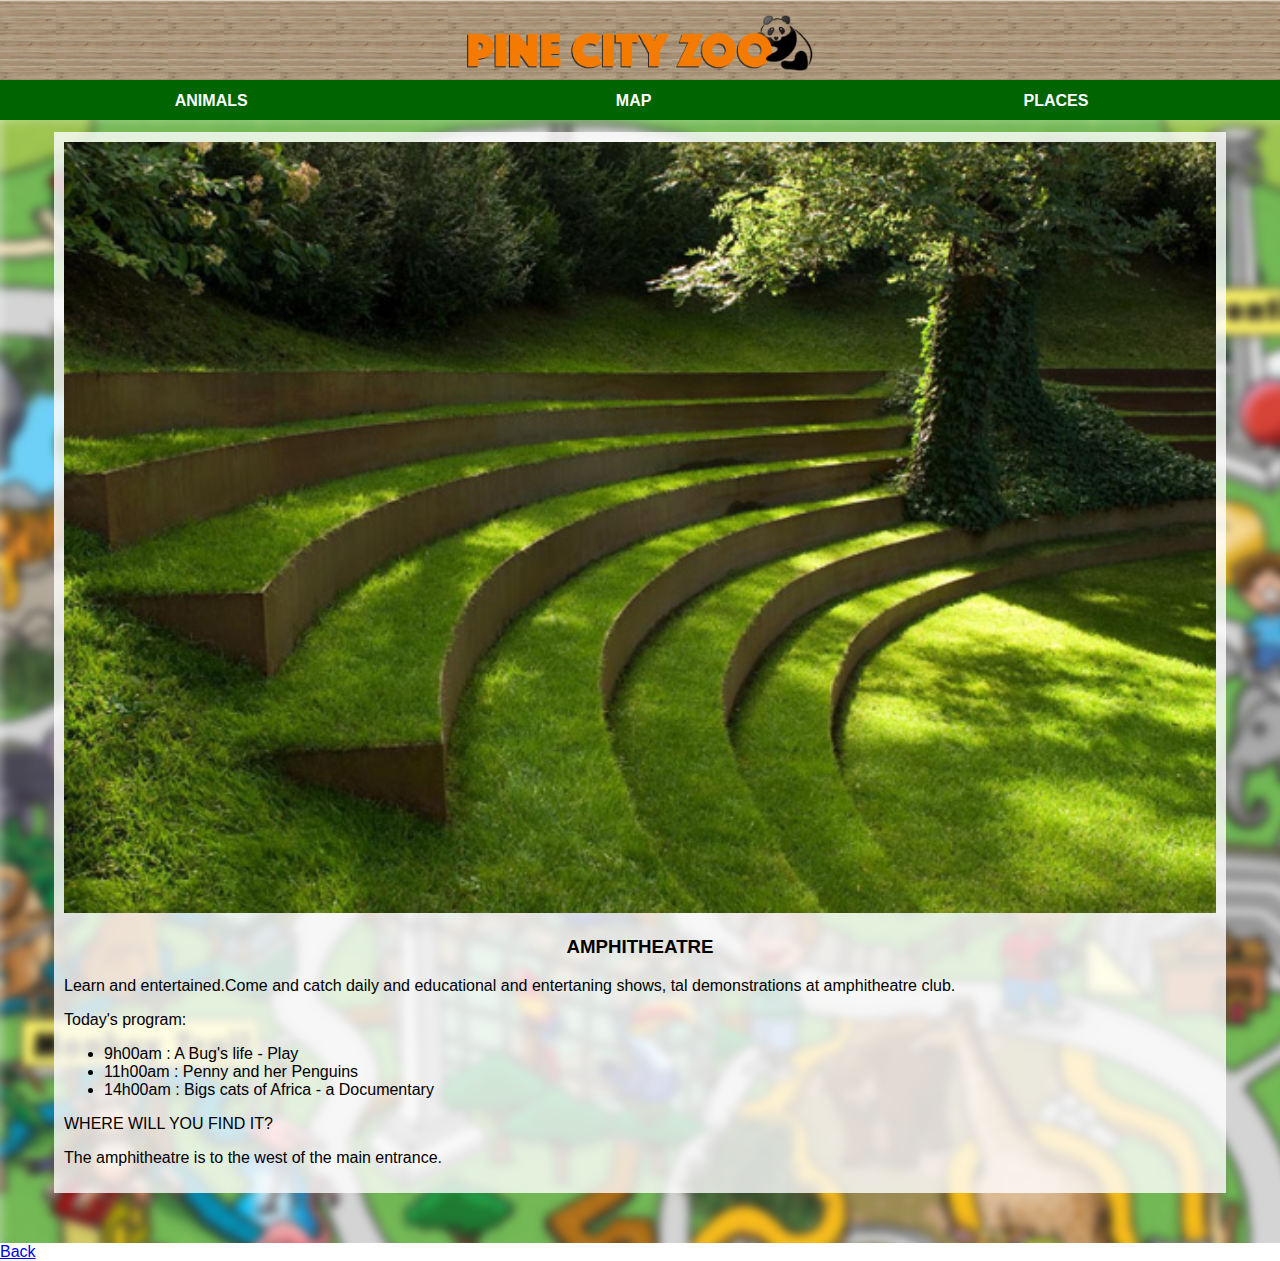
<file: PineCityZoo/ampitheatre.html>
<!DOCTYPE html>
<html>
    <head>
        <link rel="stylesheet" href="style.css">
    </head>
    
    <body>
        <div id="header">
             <img src="images/logo.png">
        </div>
        <div id="tabs-top">
             <a href="animals.html">ANIMALS</a> 
             <a href="index.html">MAP</a>
             <a href="places.html">PLACES</a>
        </div>
        <div id="main">
             <div id="content">
                   <div id="info-box-full">
                       <img src="images/garden-amphitheater.jpg">
                       <h3>AMPHITHEATRE</h3>
                       <p>Learn and entertained.Come and catch daily and educational and entertaning shows,
                        tal demonstrations at amphitheatre club.</p>
                      <p>Today's program:</p>
                      <ul>
                          <li>9h00am   : A Bug's life - Play</li>
                          <li>11h00am  : Penny and her Penguins</li>
                          <li>14h00am  : Bigs cats of Africa - a Documentary</li>
                      </ul>
                      <p>WHERE WILL YOU FIND IT?</p>
                      <p>The amphitheatre is to the west of the main entrance.</p> 
                   </div>
             </div>
        </div>
        
        <a href="index.html">Back</a>
    </body>
</html>
</file>
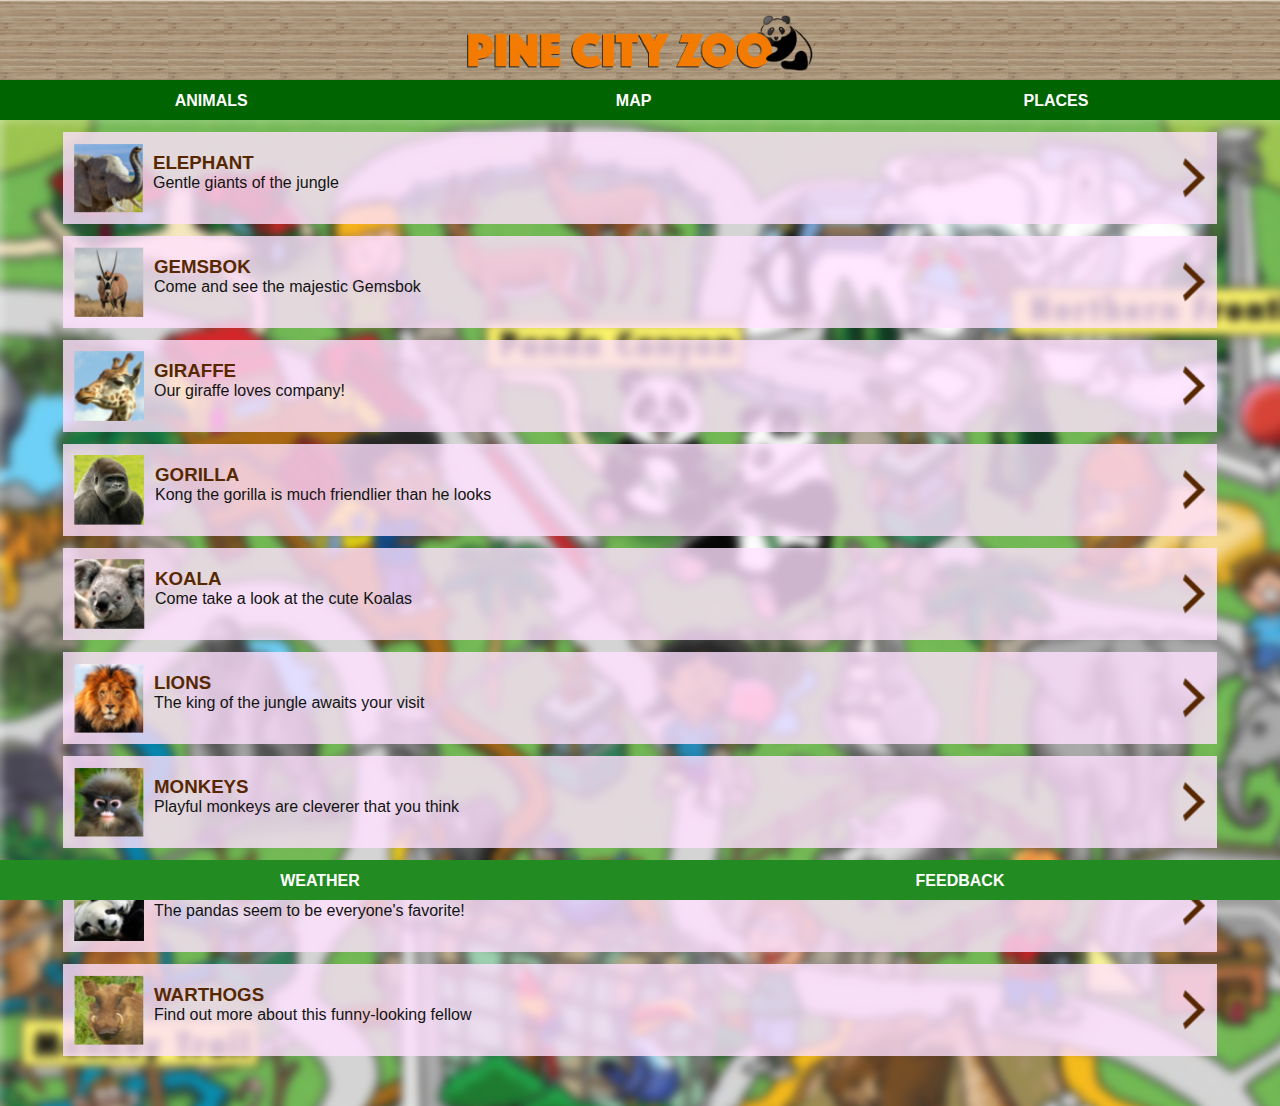
<file: PineCityZoo/animals.html>
<!DOCTYPE html>
<html>
      <head>
            <link rel="stylesheet" href="style.css">
      </head>

      <body>
            <div id="header">
                  <img src="images/logo.png"/>
            </div>
            <div id="tabs-top">
                <a href="animals.html">ANIMALS</a>
                <a href="index.html">MAP</a>
                <a href="places.html">PLACES</a>
          </div>
            <div id="main">
                  <div id="content">
                       <a class="info-box" href="elephants.html">
                            <img class="right" src="images/next-arrow.png"/>
                            <img src="images/elephant-tn.png"/>
                            <h3>ELEPHANT</h3>
                            <p>Gentle giants of the jungle</p>
                       </a>

                       <a class="info-box" href="gemsbok.html">
                        <img class="right" src="images/next-arrow.png"/>
                        <img src="images/gemsbok-tn.png"/>
                        <h3>GEMSBOK</h3>
                        <p>Come and see the majestic Gemsbok</p>
                   </a>

                   <a class="info-box" href="giraffe.html">
                        <img class="right" src="images/next-arrow.png"/>
                        <img src="images/giraffe-tn.png"/>
                        <h3>GIRAFFE</h3>
                        <p>Our giraffe loves company!</p>
                       </a>

                       <a class="info-box" href="gorilla.html">
                        <img class="right" src="images/next-arrow.png"/>
                        <img src="images/gorilla-tn.png"/>
                        <h3>GORILLA</h3>
                        <p>Kong the gorilla is much friendlier than he looks</p>
                       </a>

                       <a class="info-box" href="koala.html">
                        <img class="right" src="images/next-arrow.png"/>
                        <img src="images/koala-tn.png"/>
                        <h3>KOALA</h3>
                        <p>Come take a look at the cute Koalas </p>
                       </a>

                       <a class="info-box" href="lion.html">
                        <img class="right" src="images/next-arrow.png"/>
                        <img src="images/lion-tn.png"/>
                        <h3>LIONS</h3>
                        <p>The king of the jungle awaits your visit</p>
                       </a>

                       <a class="info-box" href="monkey.html">
                        <img class="right" src="images/next-arrow.png"/>
                        <img src="images/monkey-tn.png"/>
                        <h3>MONKEYS</h3>
                        <p>Playful monkeys are cleverer that you think</p>
                       </a>

                       <a class="info-box" href="panda.html">
                        <img class="right" src="images/next-arrow.png"/>
                        <img src="images/panda-tn.png"/>
                        <h3>PANDAS</h3>
                        <p>The pandas seem to be everyone's favorite!</p>
                       </a>

                       <a class="info-box" href="warthog.html">
                        <img class="right" src="images/next-arrow.png"/>
                        <img src="images/warthog-tn.png"/>
                        <h3>WARTHOGS</h3>
                        <p>Find out more about this funny-looking fellow</p>
                       </a>
                  </div>
            </div>
            <div id="tabs-bottom">
                   <a href="weather.html">WEATHER</a>
                   <a href="feedback.html">FEEDBACK</a>
            </div>
      </body>
</html>
</file>
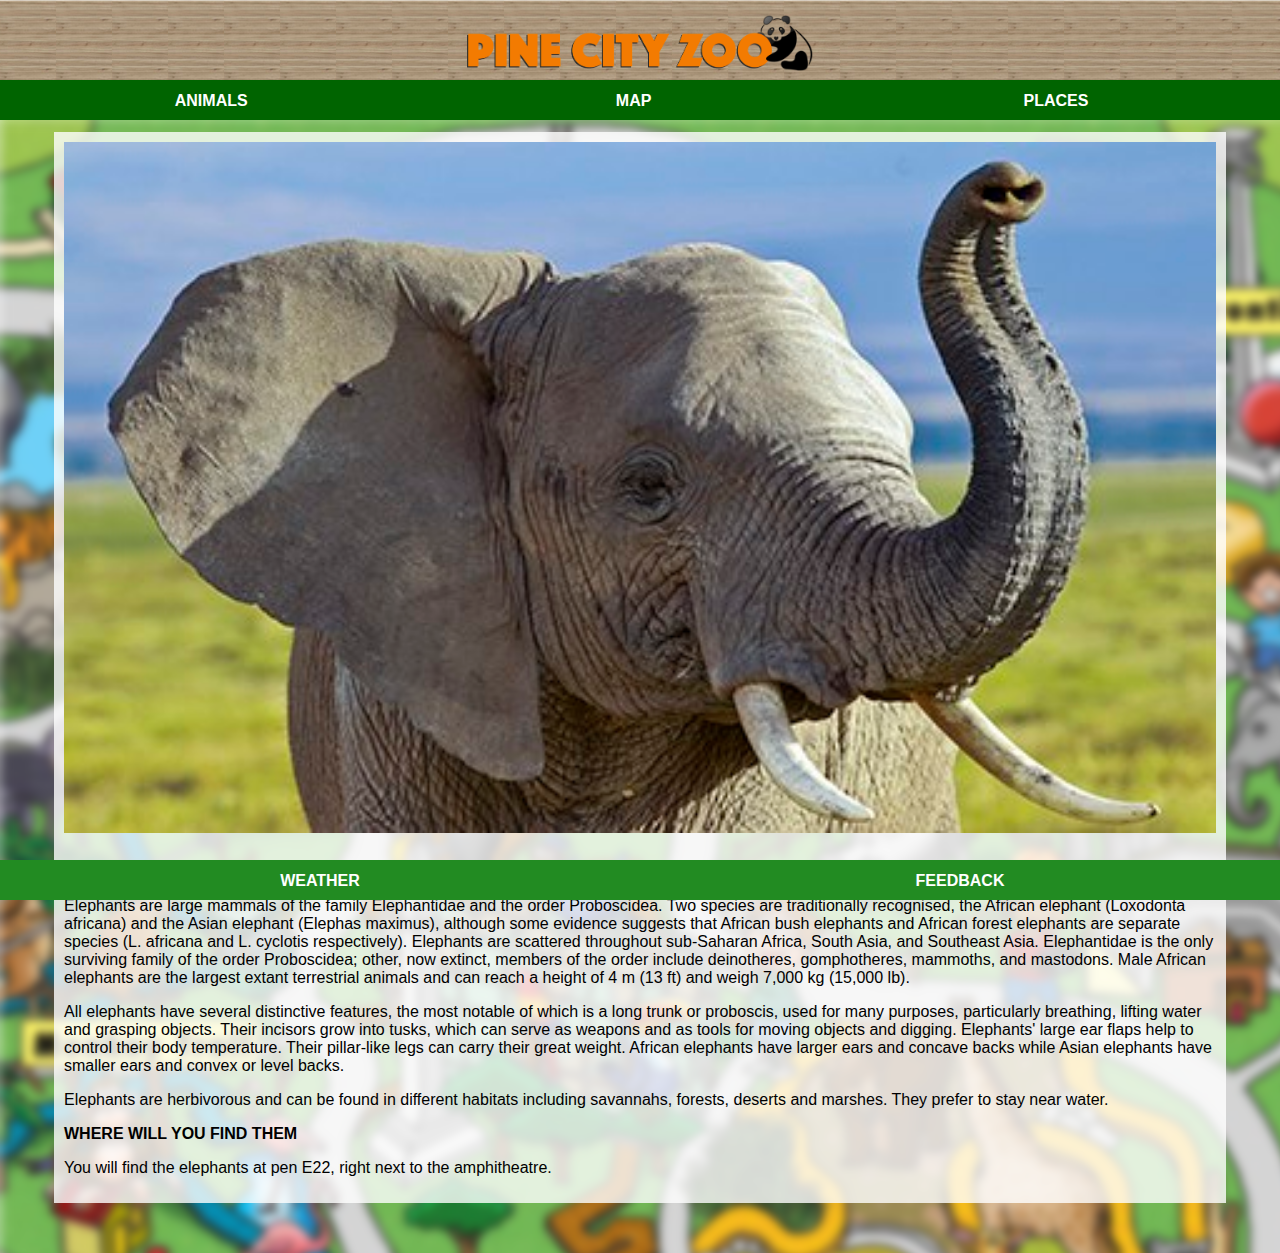
<file: PineCityZoo/elephants.html>
<!DOCTYPE html>
<html>
      <head>
            <link rel="stylesheet" href="style.css">
      </head>

      <body>
            <div id="header">
                  <img src="images/logo.png"/>
            </div>
            <div id="tabs-top">
                  <a href="animals.html">ANIMALS</a>
                  <a href="index.html">MAP</a>
                  <a href="places.html">PLACES</a>
            </div>
            <div id="main">
                  <div id="content">
                       <div id="info-box-full">
                            <img src="images/elephant.jpg"/>
                            <h3>ELEPHANT</h3>
    <p>Elephants are large mammals of the family Elephantidae and the order Proboscidea. Two 
    species are traditionally recognised, the African elephant (Loxodonta africana)
    and the Asian elephant (Elephas maximus), although some evidence suggests that
    African bush elephants and African forest elephants are separate species 
    (L. africana and L. cyclotis respectively). Elephants are scattered throughout
     sub-Saharan Africa, South Asia, and Southeast Asia. Elephantidae is the only 
     surviving family of the order Proboscidea; other, now extinct, members of the
     order include deinotheres, gomphotheres, mammoths, and mastodons. Male African
      elephants are the largest extant terrestrial animals and can reach a height of
     4 m (13 ft) and weigh 7,000 kg (15,000 lb).</p>
     <p>All elephants have several distinctive features, the most notable of which is a long
     trunk or proboscis, used for many purposes, particularly breathing, lifting
    water and grasping objects. Their incisors grow into tusks, which can serve 
    as weapons and as tools for moving objects and digging. Elephants' large ear 
    flaps help to control their body temperature. Their pillar-like legs can carry 
    their great weight. African elephants have larger ears and concave backs while 
   Asian elephants have smaller ears and convex or level backs.</p>
   <p>Elephants are herbivorous and can be found in different habitats including
    savannahs, forests, deserts and marshes. They prefer to stay near water.</p>
   <strong><p>WHERE WILL YOU FIND THEM</p></strong>
    <p>You will find the elephants at pen E22, right next to the amphitheatre.</p>
     </div>
          </div>
            </div>
     <div id="tabs-bottom">
                   <a href="weather.html">WEATHER</a>
                   <a href="feedback.html">FEEDBACK</a>
            </div>
      </body>
</html>
</file>
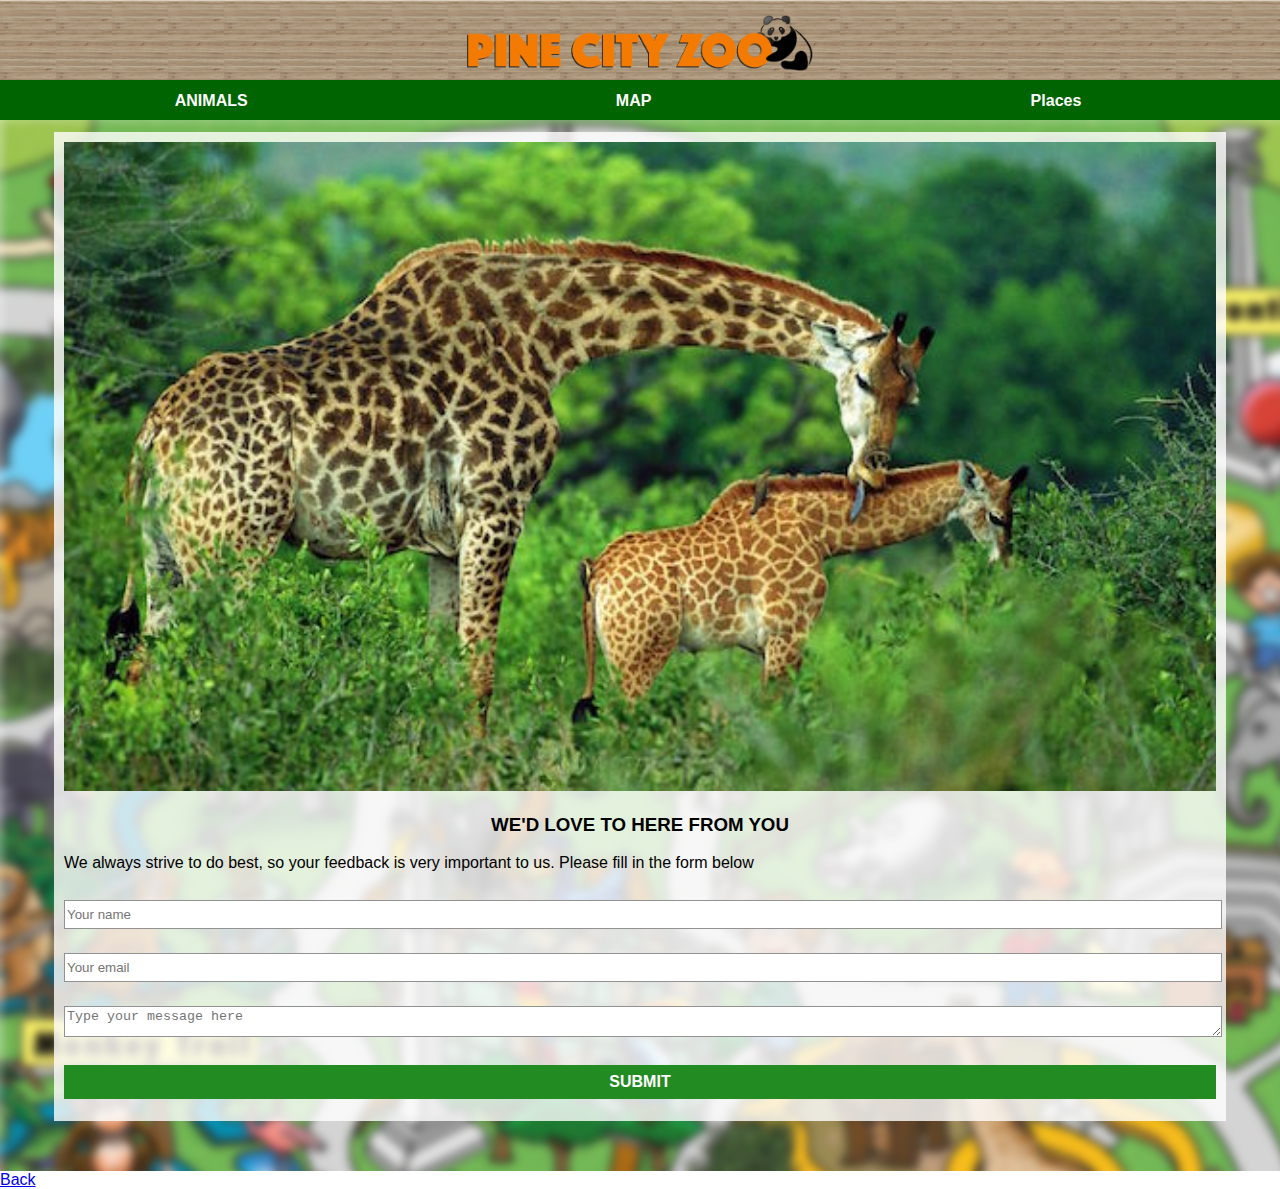
<file: PineCityZoo/feedback.html>
<!DOCTYPE html>
<html>
    <head>
        <link rel="stylesheet" href="style.css">
    </head>
    
    <body>
        <div id="header">
             <img src="images/logo.png">
        </div>
        <div id="tabs-top">
             <a href="animals.html">ANIMALS</a> 
             <a href="index.html">MAP</a>
             <a href="places.html">Places</a>
        </div>
        <div id="main">
             <div id="content">
                   <div id="info-box-full">
                       <img src="images/giraffe-large.jpg">
                       <h3>WE'D LOVE TO HERE FROM YOU</h3>
                       <p>We always strive to do best, so your feedback is very important to us.
                       Please fill in the form below</p>
                      
                      <input type="text" placeholder="Your name" id="name">
                      <input type="text" placeholder="Your email" id="email">
                      <textarea placeholder="Type your message here"></textarea>
                      <a class="button" href="message-received.html">SUBMIT</a>
                   </div>
             </div>
        </div>
        
        <a href="index.html">Back</a>
    </body>
</html>
</file>
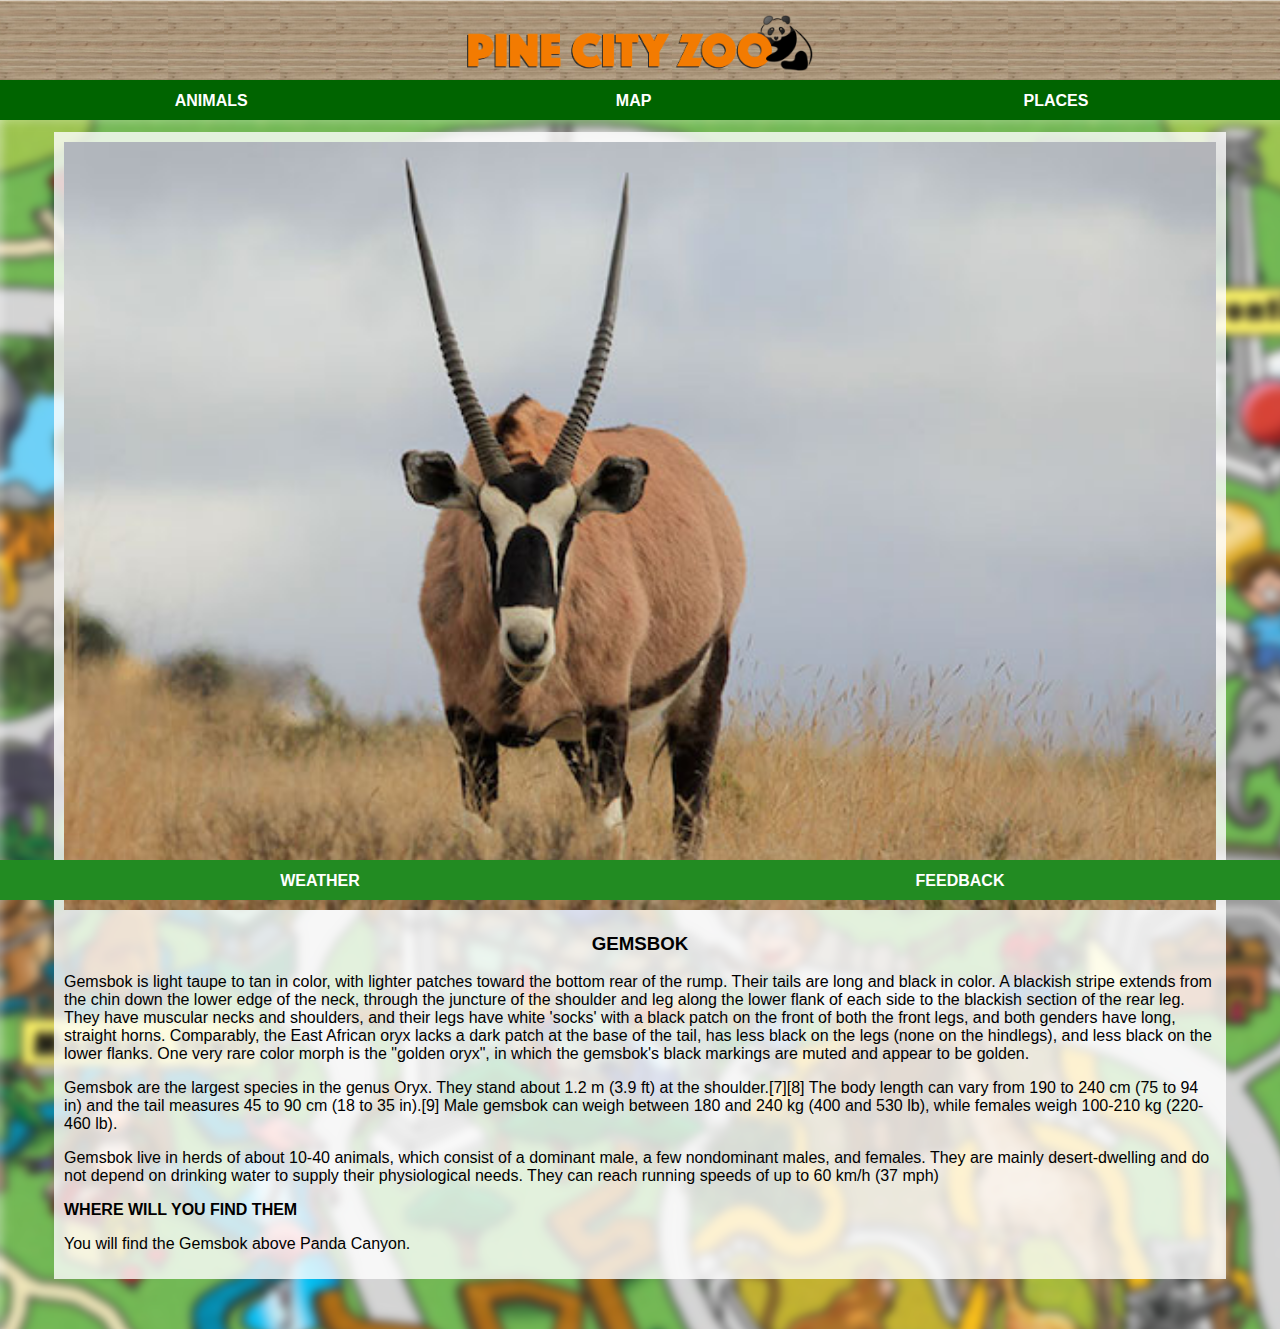
<file: PineCityZoo/gemsbok.html>
<!DOCTYPE html>
<html>
      <head>
            <link rel="stylesheet" href="style.css">
      </head>

      <body>
            <div id="header">
                  <img src="images/logo.png"/>
            </div>
            <div id="tabs-top">
                <a href="animals.html">ANIMALS</a>
                <a href="index.html">MAP</a>
                <a href="places.html">PLACES</a>
          </div>
            <div id="main">
                  <div id="content">
                       <div id="info-box-full">
                            <img src="images/gemsbok.jpg"/>
                            <h3>GEMSBOK</h3>
    <p>Gemsbok is light taupe to tan in color, with lighter patches toward the bottom rear of the rump. Their tails are long
    and black in color. A blackish stripe extends from the chin down the lower edge of the neck, through the juncture of the
    shoulder and leg along the lower flank of each side to the blackish section of the rear leg. They have muscular necks
    and shoulders, and their legs have white 'socks' with a black patch on the front of both the front legs, and both
    genders have long, straight horns. Comparably, the East African oryx lacks a dark patch at the base of the tail, has
    less black on the legs (none on the hindlegs), and less black on the lower flanks. One very rare color morph is the
    "golden oryx", in which the gemsbok's black markings are muted and appear to be golden.</p>
    <p>Gemsbok are the largest species in the genus Oryx. They stand about 1.2 m (3.9 ft) at the shoulder.[7][8] The body
    length can vary from 190 to 240 cm (75 to 94 in) and the tail measures 45 to 90 cm (18 to 35 in).[9] Male gemsbok
    can weigh between 180 and 240 kg (400 and 530 lb), while females weigh 100-210 kg (220-460 lb).</p>
    <p>Gemsbok live in herds of about 10-40 animals, which consist of a dominant male, a few nondominant males, and females.
    They are mainly desert-dwelling and do not depend on drinking water to supply their physiological needs. They can
    reach running speeds of up to 60 km/h (37 mph)</p>
    <strong>
        <p>WHERE WILL YOU FIND THEM</p>
    </strong>
    <p>You will find the Gemsbok above Panda Canyon.</p>
     </div>
          </div>
            </div>
     <div id="tabs-bottom">
                   <a href="weather.html">WEATHER</a>
                   <a href="feedback.html">FEEDBACK</a>
            </div>
      </body>
</html>
</file>
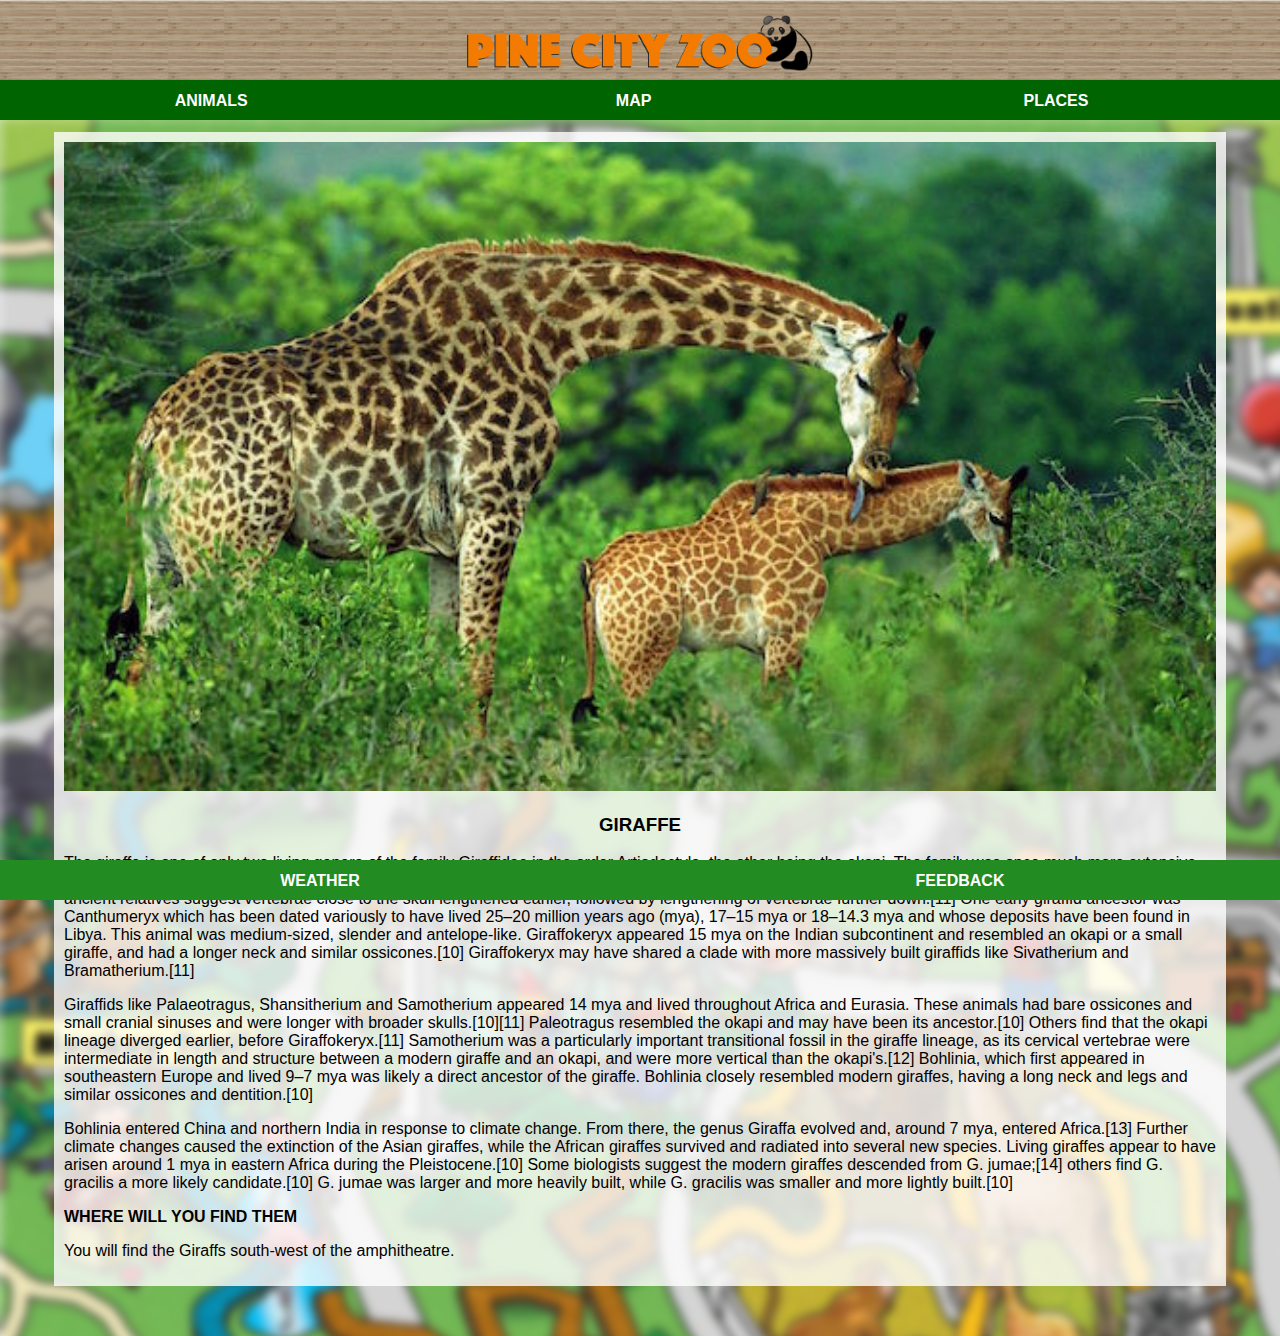
<file: PineCityZoo/giraffe.html>
<!DOCTYPE html>
<html>
      <head>
            <link rel="stylesheet" href="style.css">
      </head>

      <body>
            <div id="header">
                  <img src="images/logo.png"/>
            </div>
            <div id="tabs-top">
                  <a href="animals.html">ANIMALS</a>
                  <a href="index.html">MAP</a>
                  <a href="places.html">PLACES</a>
            </div>
            <div id="main">
                  <div id="content">
                       <div id="info-box-full">
                            <img src="images/giraffe-large.jpg"/>
                            <h3>GIRAFFE</h3>
    <p>The giraffe is one of only two living genera of the family Giraffidae in the order Artiodactyla, the other being the
        okapi. The family was once much more extensive, with over 10 fossil genera described.[10] The elongation of the neck
        appears to have started early in the giraffe lineage. Comparisons between giraffes and their ancient relatives
        suggest vertebrae close to the skull lengthened earlier, followed by lengthening of vertebrae further down.[11] One
        early giraffid ancestor was Canthumeryx which has been dated variously to have lived 25–20 million years ago (mya),
        17–15 mya or 18–14.3 mya and whose deposits have been found in Libya. This animal was medium-sized, slender and
        antelope-like. Giraffokeryx appeared 15 mya on the Indian subcontinent and resembled an okapi or a small giraffe,
        and had a longer neck and similar ossicones.[10] Giraffokeryx may have shared a clade with more massively built
        giraffids like Sivatherium and Bramatherium.[11]</p>
    <p>Giraffids like Palaeotragus, Shansitherium and Samotherium appeared 14 mya and lived throughout Africa and Eurasia.
        These animals had bare ossicones and small cranial sinuses and were longer with broader skulls.[10][11] Paleotragus
        resembled the okapi and may have been its ancestor.[10] Others find that the okapi lineage diverged earlier, before
        Giraffokeryx.[11] Samotherium was a particularly important transitional fossil in the giraffe lineage, as its
        cervical vertebrae were intermediate in length and structure between a modern giraffe and an okapi, and were more
        vertical than the okapi's.[12] Bohlinia, which first appeared in southeastern Europe and lived 9–7 mya was likely a
        direct ancestor of the giraffe. Bohlinia closely resembled modern giraffes, having a long neck and legs and similar
        ossicones and dentition.[10]</p>
<p>Bohlinia entered China and northern India in response to climate change. From there, the genus Giraffa evolved and,
    around 7 mya, entered Africa.[13] Further climate changes caused the extinction of the Asian giraffes, while the
    African giraffes survived and radiated into several new species. Living giraffes appear to have arisen around 1 mya
    in eastern Africa during the Pleistocene.[10] Some biologists suggest the modern giraffes descended from G.
    jumae;[14] others find G. gracilis a more likely candidate.[10] G. jumae was larger and more heavily built, while G.
    gracilis was smaller and more lightly built.[10] </p>
    <strong>
      <p>WHERE WILL YOU FIND THEM</p>
  </strong>
  <p>You will find the Giraffs south-west of the amphitheatre.</p>
     </div>
          </div>
            </div>
     <div id="tabs-bottom">
                   <a href="weather.html">WEATHER</a>
                   <a href="feedback.html">FEEDBACK</a>
            </div>
      </body>
</html>
</file>
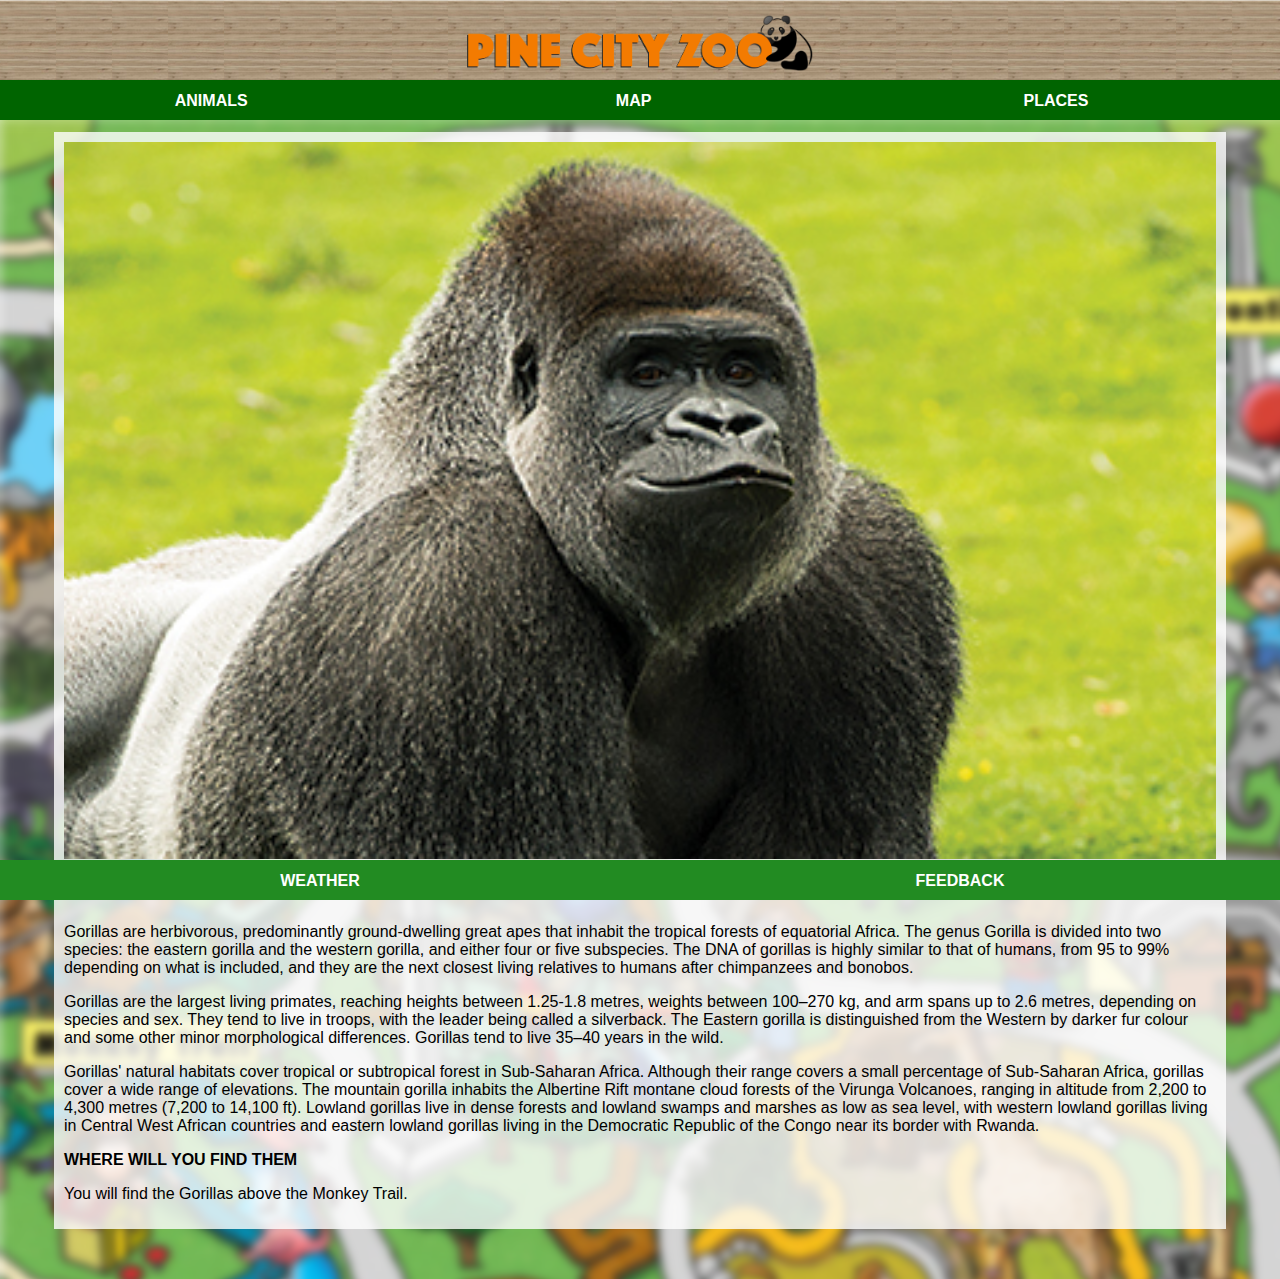
<file: PineCityZoo/gorilla.html>
<!DOCTYPE html>
<html>
      <head>
            <link rel="stylesheet" href="style.css">
      </head>

      <body>
            <div id="header">
                  <img src="images/logo.png"/>
            </div>
            <div id="tabs-top">
                  <a href="animals.html">ANIMALS</a>
                  <a href="index.html">MAP</a>
                  <a href="places.html">PLACES</a>
            </div>
            <div id="main">
                  <div id="content">
                       <div id="info-box-full">
                            <img src="images/gorilla.jpg"/>
                            <h3>GORILLA</h3>
    <p>Gorillas are herbivorous, predominantly ground-dwelling great apes that inhabit the tropical forests of equatorial
        Africa. The genus Gorilla is divided into two species: the eastern gorilla and the western gorilla, and either four
        or five subspecies. The DNA of gorillas is highly similar to that of humans, from 95 to 99% depending on what is
        included, and they are the next closest living relatives to humans after chimpanzees and bonobos.</p>
    <p>Gorillas are the largest living primates, reaching heights between 1.25-1.8 metres, weights between 100–270 kg, and
        arm spans up to 2.6 metres, depending on species and sex. They tend to live in troops, with the leader being called
        a silverback. The Eastern gorilla is distinguished from the Western by darker fur colour and some other minor
        morphological differences. Gorillas tend to live 35–40 years in the wild.</p>
<p>Gorillas' natural habitats cover tropical or subtropical forest in Sub-Saharan Africa. Although their range covers a
    small percentage of Sub-Saharan Africa, gorillas cover a wide range of elevations. The mountain gorilla inhabits the
    Albertine Rift montane cloud forests of the Virunga Volcanoes, ranging in altitude from 2,200 to 4,300 metres (7,200
    to 14,100 ft). Lowland gorillas live in dense forests and lowland swamps and marshes as low as sea level, with
    western lowland gorillas living in Central West African countries and eastern lowland gorillas living in the
    Democratic Republic of the Congo near its border with Rwanda.</p>
    <strong>
      <p>WHERE WILL YOU FIND THEM</p>
  </strong>
  <p>You will find the Gorillas above the Monkey Trail.</p>
     </div>
          </div>
            </div>
     <div id="tabs-bottom">
                   <a href="weather.html">WEATHER</a>
                   <a href="feedback.html">FEEDBACK</a>
            </div>
      </body>
</html>
</file>
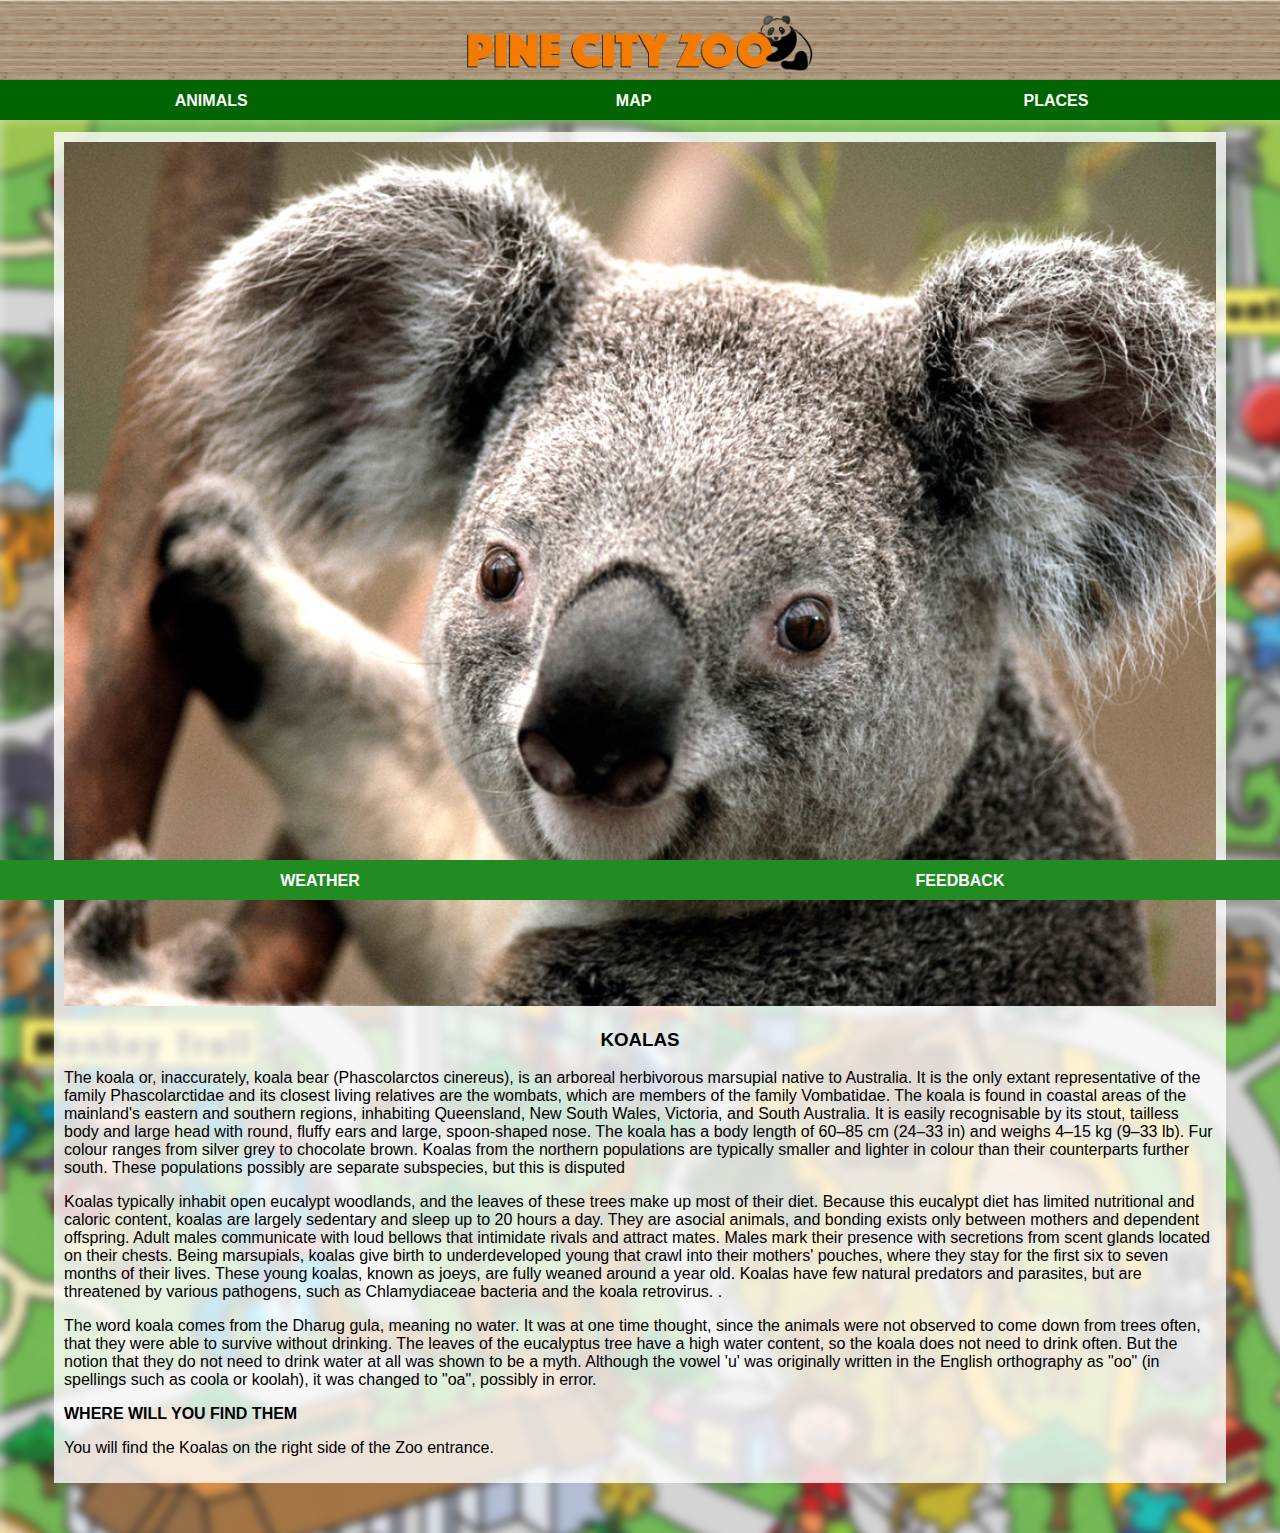
<file: PineCityZoo/koala.html>
<!DOCTYPE html>
<html>
      <head>
            <link rel="stylesheet" href="style.css">
      </head>

      <body>
            <div id="header">
                  <img src="images/logo.png"/>
            </div>
            <div id="tabs-top">
                  <a href="animals.html">ANIMALS</a>
                  <a href="index.html">MAP</a>
                  <a href="places.html">PLACES</a>
            </div>
            <div id="main">
                  <div id="content">
                       <div id="info-box-full">
                            <img src="images/koala.jpg"/>
                            <h3>KOALAS</h3>
    <p>The koala or, inaccurately, koala bear (Phascolarctos cinereus), is an arboreal herbivorous marsupial native to
        Australia. It is the only extant representative of the family Phascolarctidae and its closest living relatives are
        the wombats, which are members of the family Vombatidae. The koala is found in coastal areas of the mainland's
        eastern and southern regions, inhabiting Queensland, New South Wales, Victoria, and South Australia. It is easily
        recognisable by its stout, tailless body and large head with round, fluffy ears and large, spoon-shaped nose. The
        koala has a body length of 60–85 cm (24–33 in) and weighs 4–15 kg (9–33 lb). Fur colour ranges from silver grey to
        chocolate brown. Koalas from the northern populations are typically smaller and lighter in colour than their
        counterparts further south. These populations possibly are separate subspecies, but this is disputed</p>
    <p>Koalas typically inhabit open eucalypt woodlands, and the leaves of these trees make up most of their diet. Because
        this eucalypt diet has limited nutritional and caloric content, koalas are largely sedentary and sleep up to 20
        hours a day. They are asocial animals, and bonding exists only between mothers and dependent offspring. Adult males
        communicate with loud bellows that intimidate rivals and attract mates. Males mark their presence with secretions
        from scent glands located on their chests. Being marsupials, koalas give birth to underdeveloped young that crawl
        into their mothers' pouches, where they stay for the first six to seven months of their lives. These young koalas,
        known as joeys, are fully weaned around a year old. Koalas have few natural predators and parasites, but are
        threatened by various pathogens, such as Chlamydiaceae bacteria and the koala retrovirus. .</p>
<p>The word koala comes from the Dharug gula, meaning no water. It was at one time thought, since the animals were not
    observed to come down from trees often, that they were able to survive without drinking. The leaves of the
    eucalyptus tree have a high water content, so the koala does not need to drink often. But the notion that they do
    not need to drink water at all was shown to be a myth. Although the vowel 'u' was originally written in the
    English orthography as "oo" (in spellings such as coola or koolah), it was changed to "oa", possibly in error.
</p>
<strong>
      <p>WHERE WILL YOU FIND THEM</p>
  </strong>
  <p>You will find the Koalas on the right side of the Zoo entrance.</p>
     </div>
          </div>
            </div>
     <div id="tabs-bottom">
                   <a href="weather.html">WEATHER</a>
                   <a href="feedback.html">FEEDBACK</a>
            </div>
      </body>
</html>
</file>
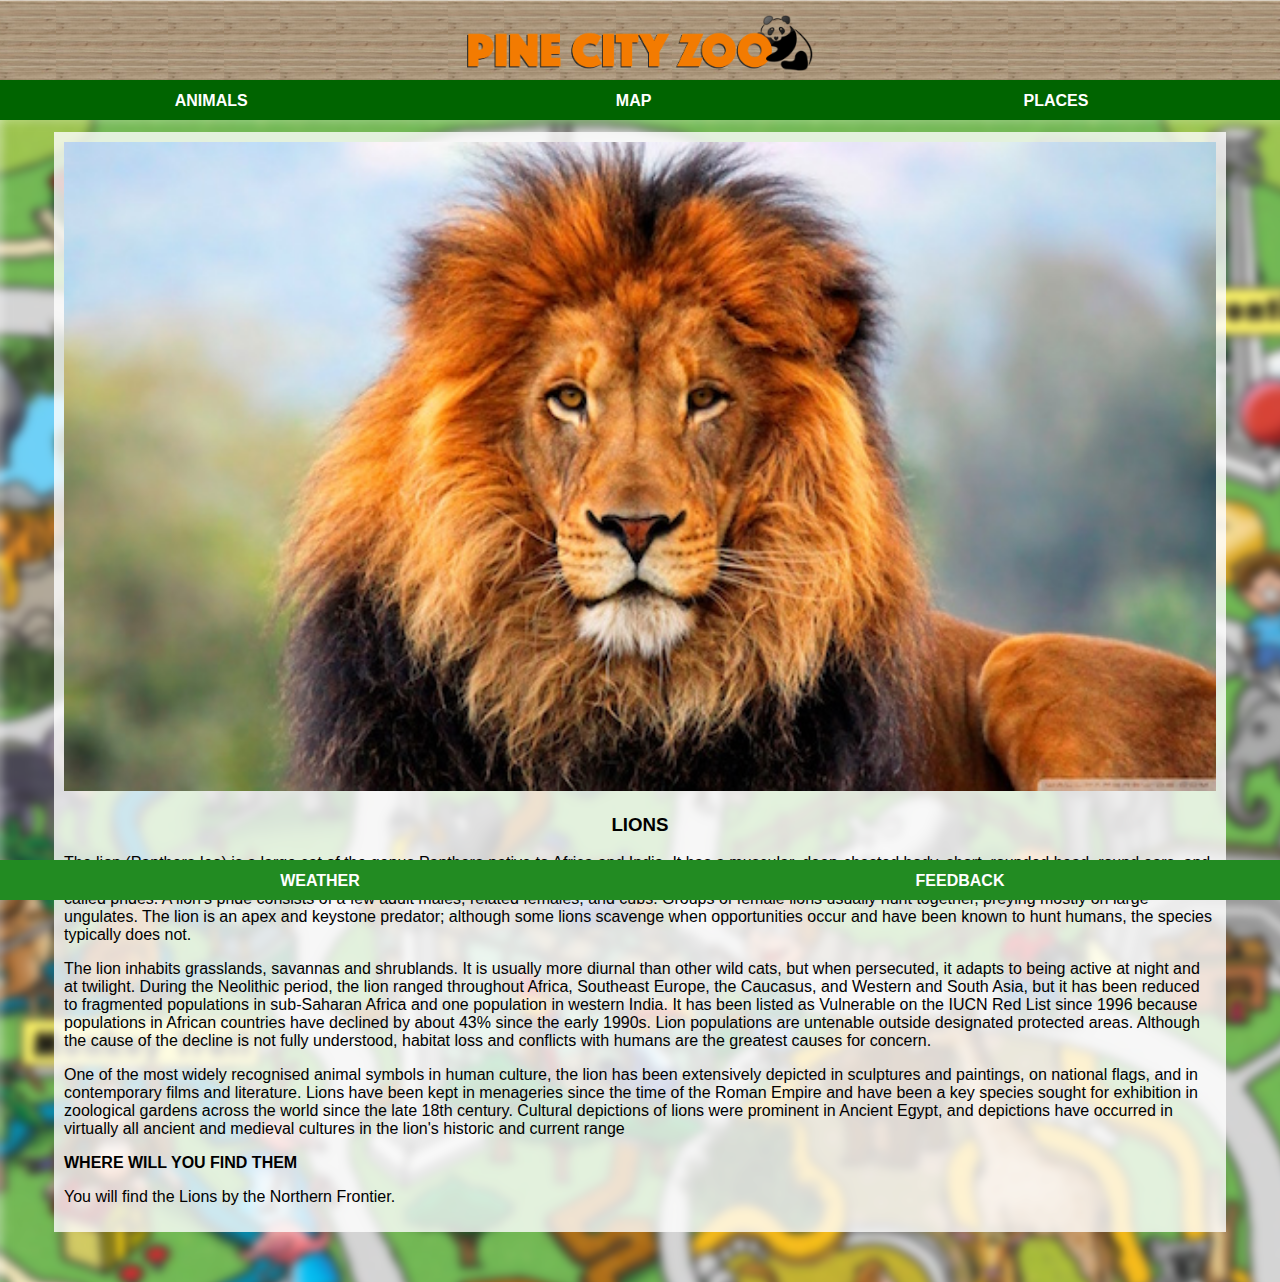
<file: PineCityZoo/lion.html>
<!DOCTYPE html>
<html>

<head>
    <link rel="stylesheet" href="style.css">
</head>

<body>
    <div id="header">
        <img src="images/logo.png" />
    </div>
    <div id="tabs-top">
        <a href="animals.html">ANIMALS</a>
        <a href="index.html">MAP</a>
        <a href="places.html">PLACES</a>
  </div>
    <div id="main">
        <div id="content">
            <div id="info-box-full">
                <img src="images/lion.jpg" />
                <h3>LIONS</h3>
                <p>The lion (Panthera leo) is a large cat of the genus Panthera native to Africa and India. It has a
                    muscular, deep-chested body, short, rounded head, round ears, and a hairy tuft at the end of its
                    tail. It is sexually dimorphic; adult male lions are larger than females and have a prominent mane.
                    It is a social species, forming groups called prides. A lion's pride consists of a few adult males,
                    related females, and cubs. Groups of female lions usually hunt together, preying mostly on large
                    ungulates. The lion is an apex and keystone predator; although some lions scavenge when
                    opportunities occur and have been known to hunt humans, the species typically does not. </p>
                <p>The lion inhabits grasslands, savannas and shrublands. It is usually more diurnal than other wild cats, but when
                    persecuted, it adapts to being active at night and at twilight. During the Neolithic period, the lion ranged
                    throughout Africa, Southeast Europe, the Caucasus, and Western and South Asia, but it has been reduced to fragmented
                    populations in sub-Saharan Africa and one population in western India. It has been listed as Vulnerable on the IUCN
                    Red List since 1996 because populations in African countries have declined by about 43% since the early 1990s. Lion
                    populations are untenable outside designated protected areas. Although the cause of the decline is not fully
                    understood, habitat loss and conflicts with humans are the greatest causes for concern.</p>
                <p>One of the most widely recognised animal symbols in human culture, the lion has been extensively depicted in
                    sculptures and paintings, on national flags, and in contemporary films and literature. Lions have been kept in
                    menageries since the time of the Roman Empire and have been a key species sought for exhibition in zoological
                    gardens across the world since the late 18th century. Cultural depictions of lions were prominent in Ancient Egypt,
                    and depictions have occurred in virtually all ancient and medieval cultures in the lion's historic and current range
                </p>
                <strong>
                    <p>WHERE WILL YOU FIND THEM</p>
                </strong>
                <p>You will find the Lions by the Northern Frontier.</p>
            </div>
        </div>
    </div>
    <div id="tabs-bottom">
        <a href="weather.html">WEATHER</a>
        <a href="feedback.html">FEEDBACK</a>
    </div>
</body>

</html>
</file>
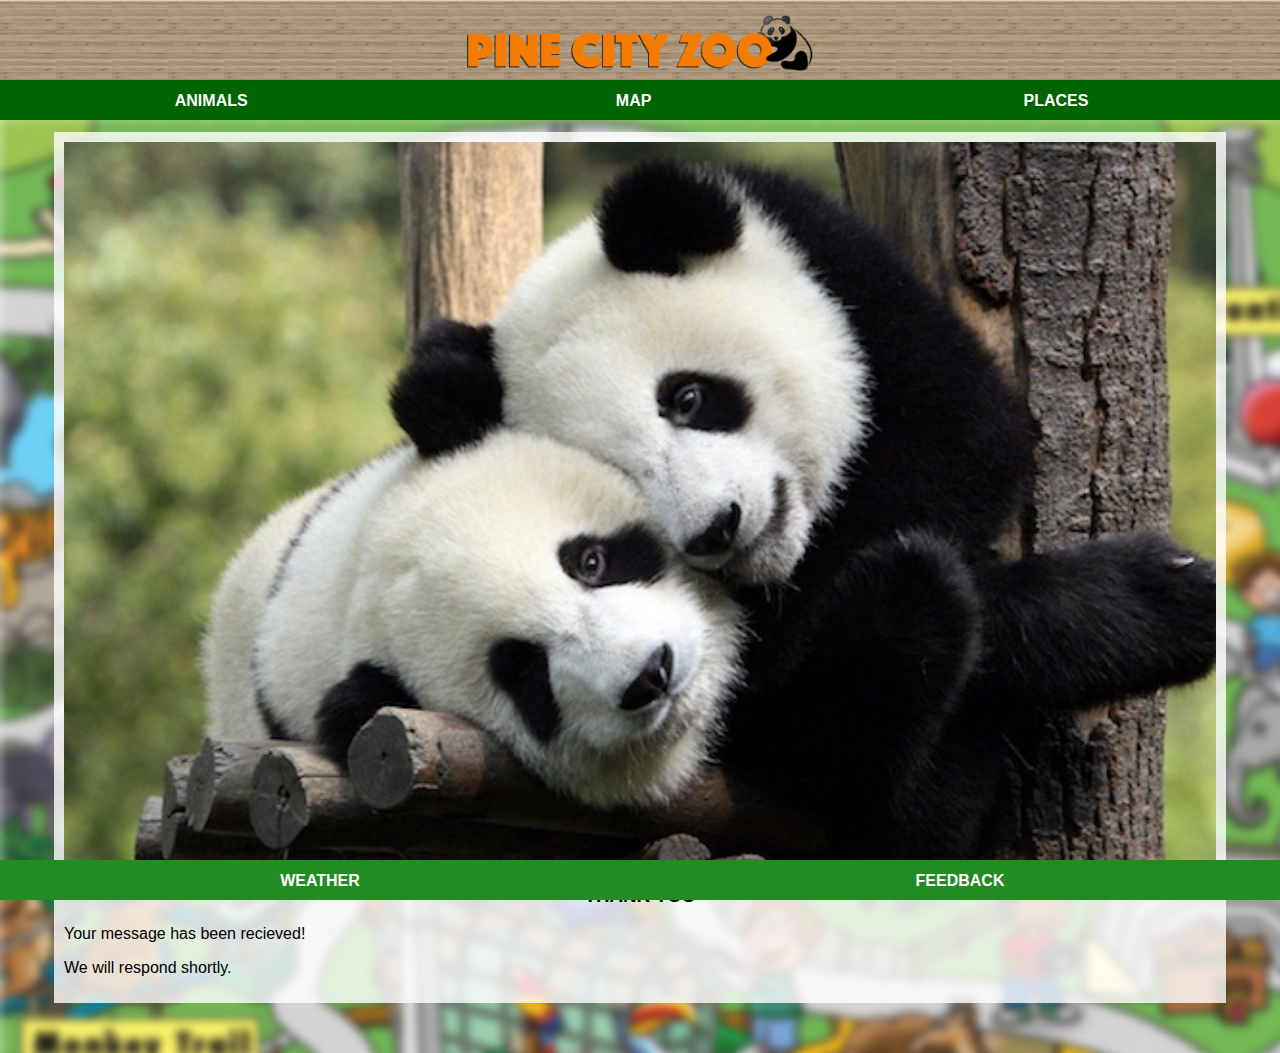
<file: PineCityZoo/message-received.html>
<!DOCTYPE html>
<html>
    <head>
        <link rel="stylesheet" href="style.css">
    </head>
    <body>
        <div id="header">
            <img src="images/logo.png">
        </div>
        <div id="tabs-top">
        <a href="animals.html">ANIMALS</a>
        <a href="index.html">MAP</a>
        <a href="places.html">PLACES</a>
  </div>
  <div id="main">
      <div id="content">
          <div id="info-box-full">
              <img src="images/panda.jpg">
              <h3>THANK YOU</h3>
              <p>Your message has been recieved!</p>
              <p>We will respond shortly.</p>
          </div>
      </div>
</div>
        <div id="tabs-bottom">
            <a href="weather.html">WEATHER</a>
            <a href="feedback.html">FEEDBACK</a>
        </div>
    </body>
</html>
</file>
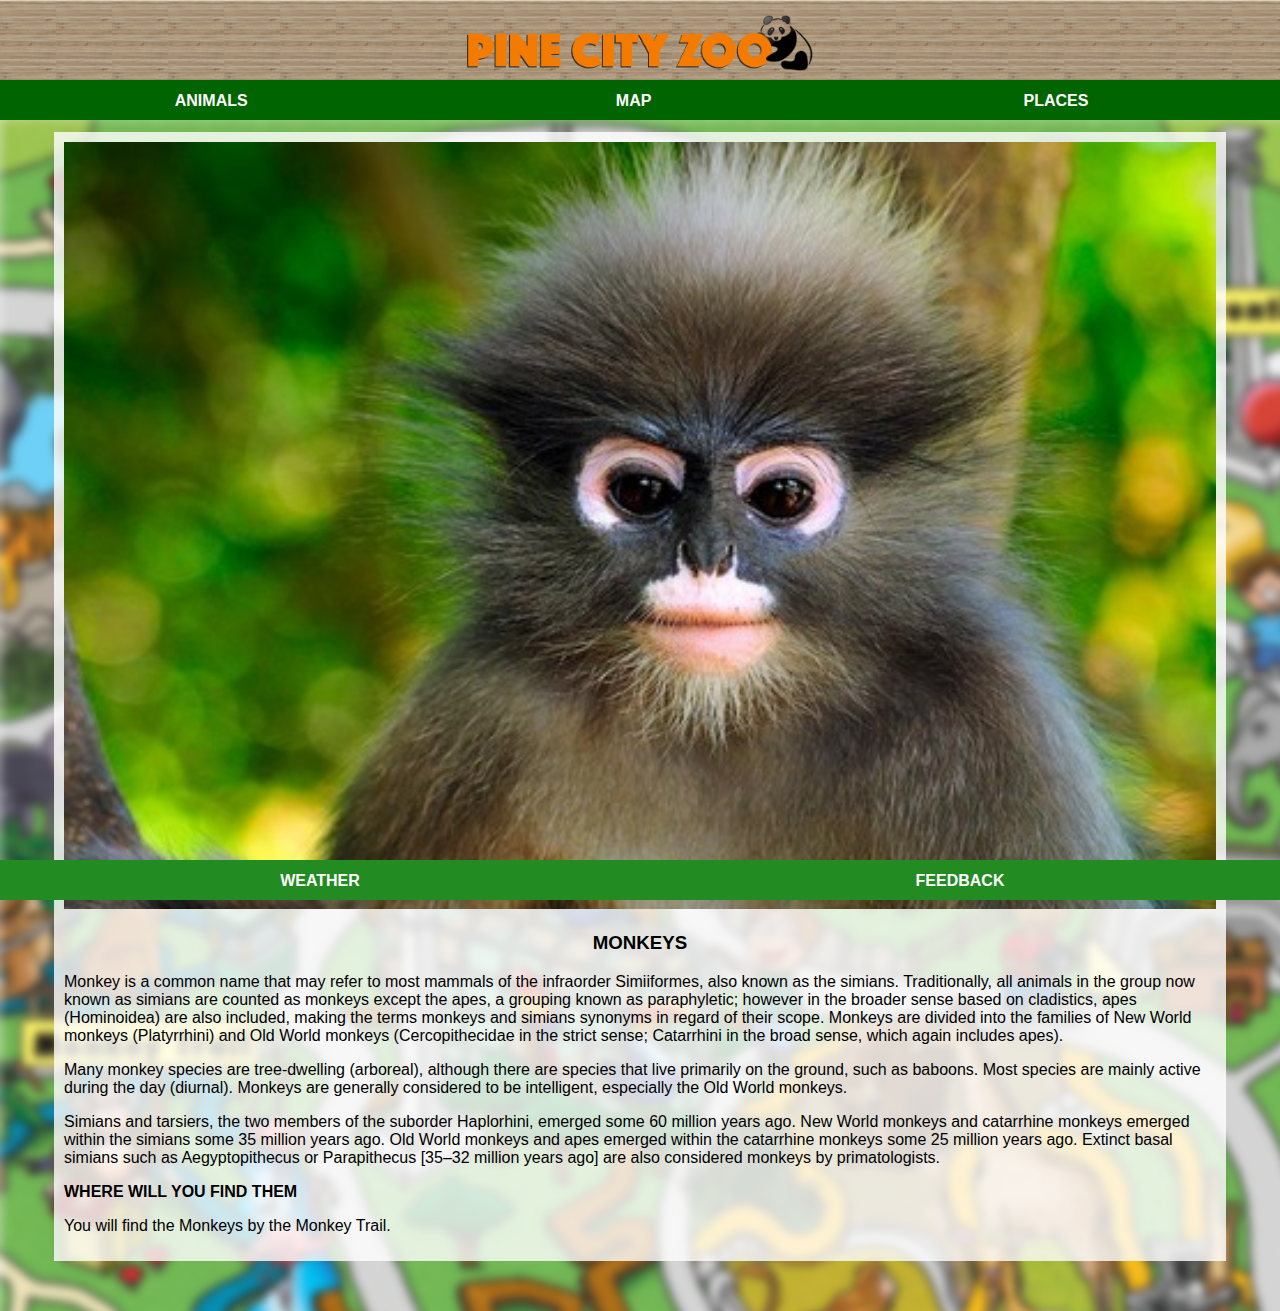
<file: PineCityZoo/monkey.html>
<!DOCTYPE html>
<html>
      <head>
            <link rel="stylesheet" href="style.css">
      </head>

      <body>
            <div id="header">
                  <img src="images/logo.png"/>
            </div>
            <div id="tabs-top">
                <a href="animals.html">ANIMALS</a>
                <a href="index.html">MAP</a>
                <a href="places.html">PLACES</a>
          </div>
            <div id="main">
                  <div id="content">
                       <div id="info-box-full">
                            <img src="images/monkey.jpg"/>
                            <h3>MONKEYS</h3>
    <p>Monkey is a common name that may refer to most mammals of the infraorder Simiiformes, also known as the simians.
        Traditionally, all animals in the group now known as simians are counted as monkeys except the apes, a grouping
        known as paraphyletic; however in the broader sense based on cladistics, apes (Hominoidea) are also included, making
        the terms monkeys and simians synonyms in regard of their scope. Monkeys are divided into the families of New World
        monkeys (Platyrrhini) and Old World monkeys (Cercopithecidae in the strict sense; Catarrhini in the broad sense,
        which again includes apes). </p>
    <p>Many monkey species are tree-dwelling (arboreal), although there are species that live primarily on the ground, such
        as baboons. Most species are mainly active during the day (diurnal). Monkeys are generally considered to be
        intelligent, especially the Old World monkeys. </p>
<p>Simians and tarsiers, the two members of the suborder Haplorhini, emerged some 60 million years ago. New World
    monkeys and catarrhine monkeys emerged within the simians some 35 million years ago. Old World monkeys and apes
    emerged within the catarrhine monkeys some 25 million years ago. Extinct basal simians such as Aegyptopithecus or
    Parapithecus [35–32 million years ago] are also considered monkeys by primatologists.</p>
   <strong>
       <p>WHERE WILL YOU FIND THEM</p>
    </strong>
    <p>You will find the Monkeys by the Monkey Trail.</p>
     </div>
          </div>
            </div>
     <div id="tabs-bottom">
                   <a href="weather.html">WEATHER</a>
                   <a href="feedback.html">FEEDBACK</a>
            </div>
      </body>
</html>
</file>
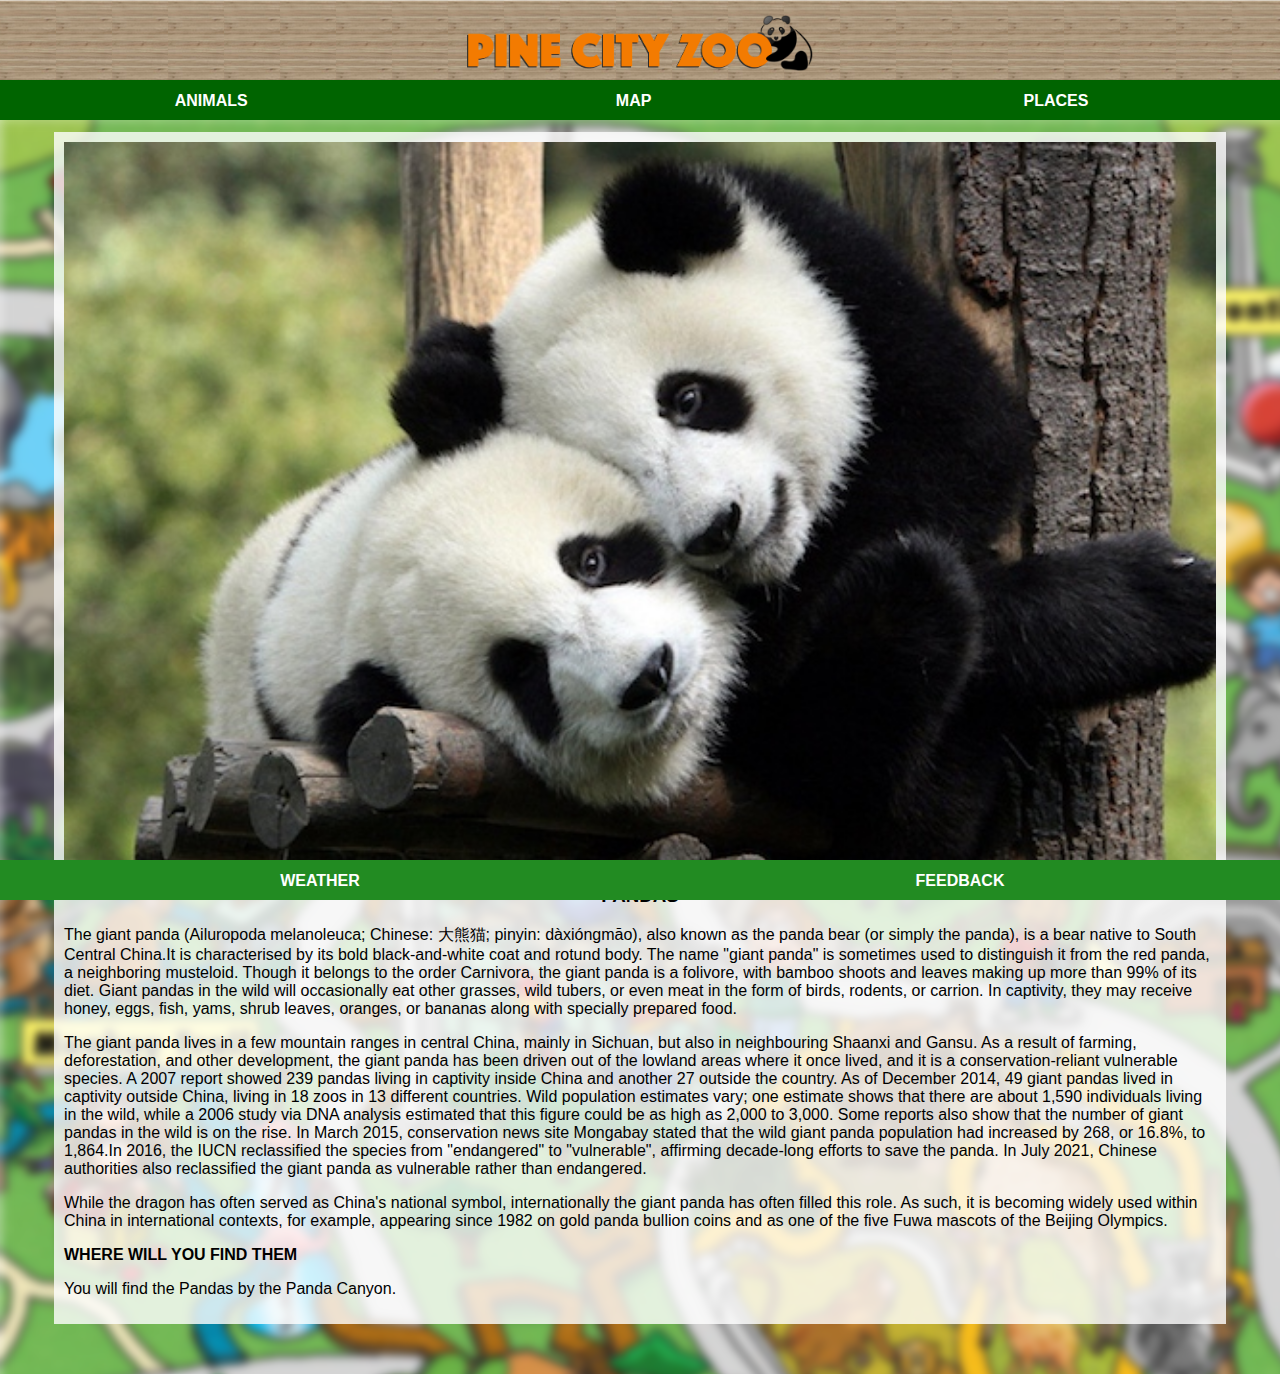
<file: PineCityZoo/panda.html>
<!DOCTYPE html>
<html>
      <head>
            <link rel="stylesheet" href="style.css">
      </head>

      <body>
            <div id="header">
                  <img src="images/logo.png"/>
            </div>
            <div id="tabs-top">
                <a href="animals.html">ANIMALS</a>
                <a href="index.html">MAP</a>
                <a href="places.html">PLACES</a>
          </div>
            <div id="main">
                  <div id="content">
                       <div id="info-box-full">
                            <img src="images/panda.jpg"/>
                            <h3>PANDAS</h3>
    <p>The giant panda (Ailuropoda melanoleuca; Chinese: 大熊猫; pinyin: dàxióngmāo), also known as the panda bear (or
        simply the panda), is a bear native to South Central China.It is characterised by its bold black-and-white
        coat and rotund body. The name "giant panda" is sometimes used to distinguish it from the red panda, a neighboring
        musteloid. Though it belongs to the order Carnivora, the giant panda is a folivore, with bamboo shoots and leaves
        making up more than 99% of its diet. Giant pandas in the wild will occasionally eat other grasses, wild tubers,
        or even meat in the form of birds, rodents, or carrion. In captivity, they may receive honey, eggs, fish, yams,
        shrub leaves, oranges, or bananas along with specially prepared food.</p>
    <p>The giant panda lives in a few mountain ranges in central China, mainly in Sichuan, but also in neighbouring Shaanxi
        and Gansu. As a result of farming, deforestation, and other development, the giant panda has been driven out of
        the lowland areas where it once lived, and it is a conservation-reliant vulnerable species. A 2007 report
        showed 239 pandas living in captivity inside China and another 27 outside the country. As of December 2014, 49
        giant pandas lived in captivity outside China, living in 18 zoos in 13 different countries. Wild population
        estimates vary; one estimate shows that there are about 1,590 individuals living in the wild, while a 2006 study
        via DNA analysis estimated that this figure could be as high as 2,000 to 3,000. Some reports also show that the
        number of giant pandas in the wild is on the rise. In March 2015, conservation news site Mongabay stated that
        the wild giant panda population had increased by 268, or 16.8%, to 1,864.In 2016, the IUCN reclassified the
        species from "endangered" to "vulnerable", affirming decade-long efforts to save the panda. In July 2021,
        Chinese authorities also reclassified the giant panda as vulnerable rather than endangered.</p>
<p>While the dragon has often served as China's national symbol, internationally the giant panda has often filled this
    role. As such, it is becoming widely used within China in international contexts, for example, appearing since 1982
    on gold panda bullion coins and as one of the five Fuwa mascots of the Beijing Olympics. </p>
   <strong>
       <p>WHERE WILL YOU FIND THEM</p>
    </strong>
    <p>You will find the Pandas by the Panda Canyon.</p>
     </div>
          </div>
            </div>
     <div id="tabs-bottom">
                   <a href="weather.html">WEATHER</a>
                   <a href="feedback.html">FEEDBACK</a>
            </div>
      </body>
</html>
</file>
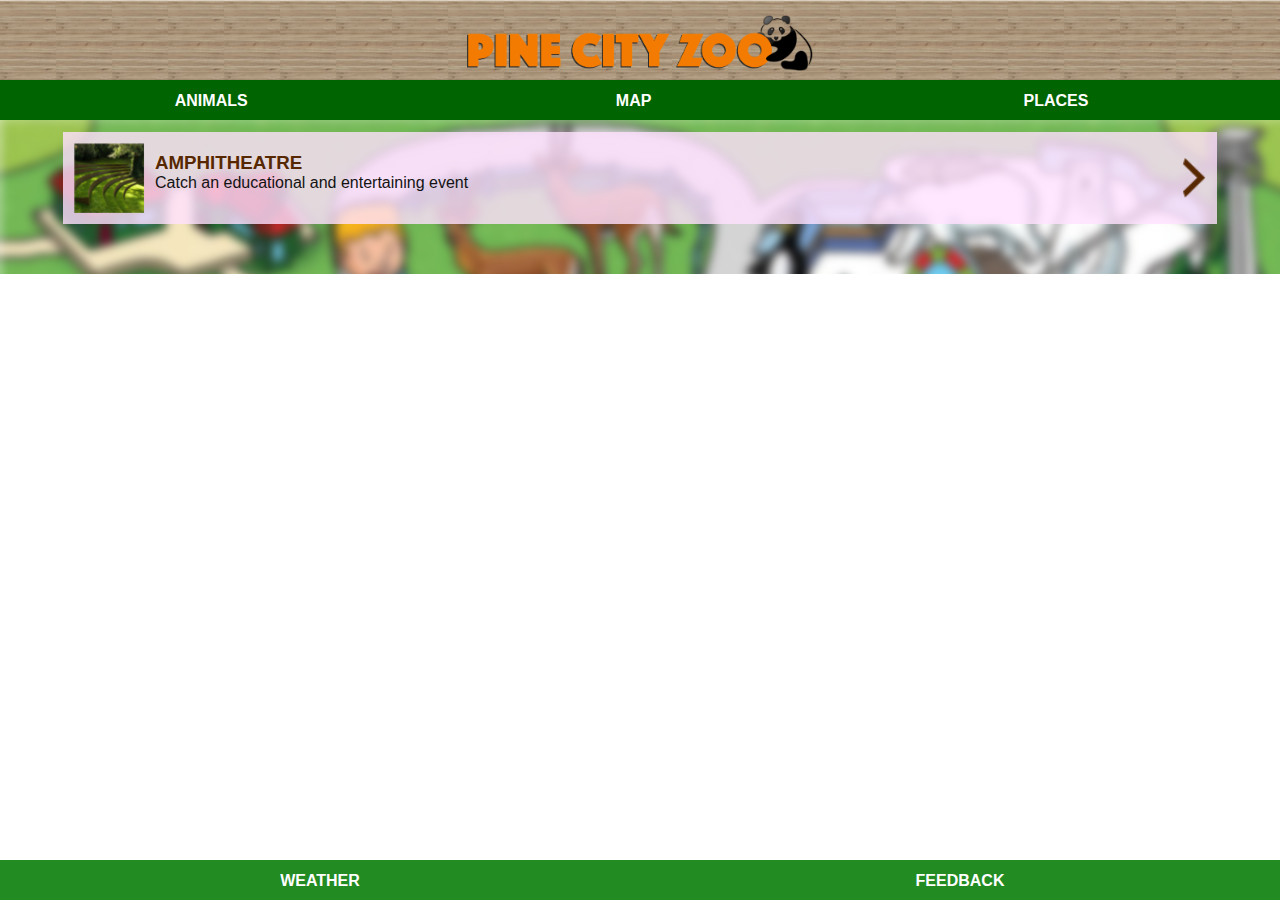
<file: PineCityZoo/places.html>
<!DOCTYPE html>
<html>
      <head>
            <link rel="stylesheet" href="style.css">
      </head>

      <body>
            <div id="header">
                  <img src="images/logo.png"/>
            </div>
            <div id="tabs-top">
                  <a href="animals.html">ANIMALS</a>
                  <a href="index.html">MAP</a>
                  <a href="places.html">PLACES</a>
            </div>
            <div id="main">
                  <div id="content">
                       <a class="info-box" href="ampitheatre.html">
                            <img class="right" src="images/next-arrow.png"/>
                            <img src="images/amphitheatre-tn.png"/>
                            <h3>AMPHITHEATRE</h3>
                            <p>Catch an educational and entertaining event</p>
                       </a>

                  </div>
            </div>
            <div id="tabs-bottom">
                   <a href="weather.html">WEATHER</a>
                   <a href="feedback.html">FEEDBACK</a>
            </div>
      </body>
</html
</file>
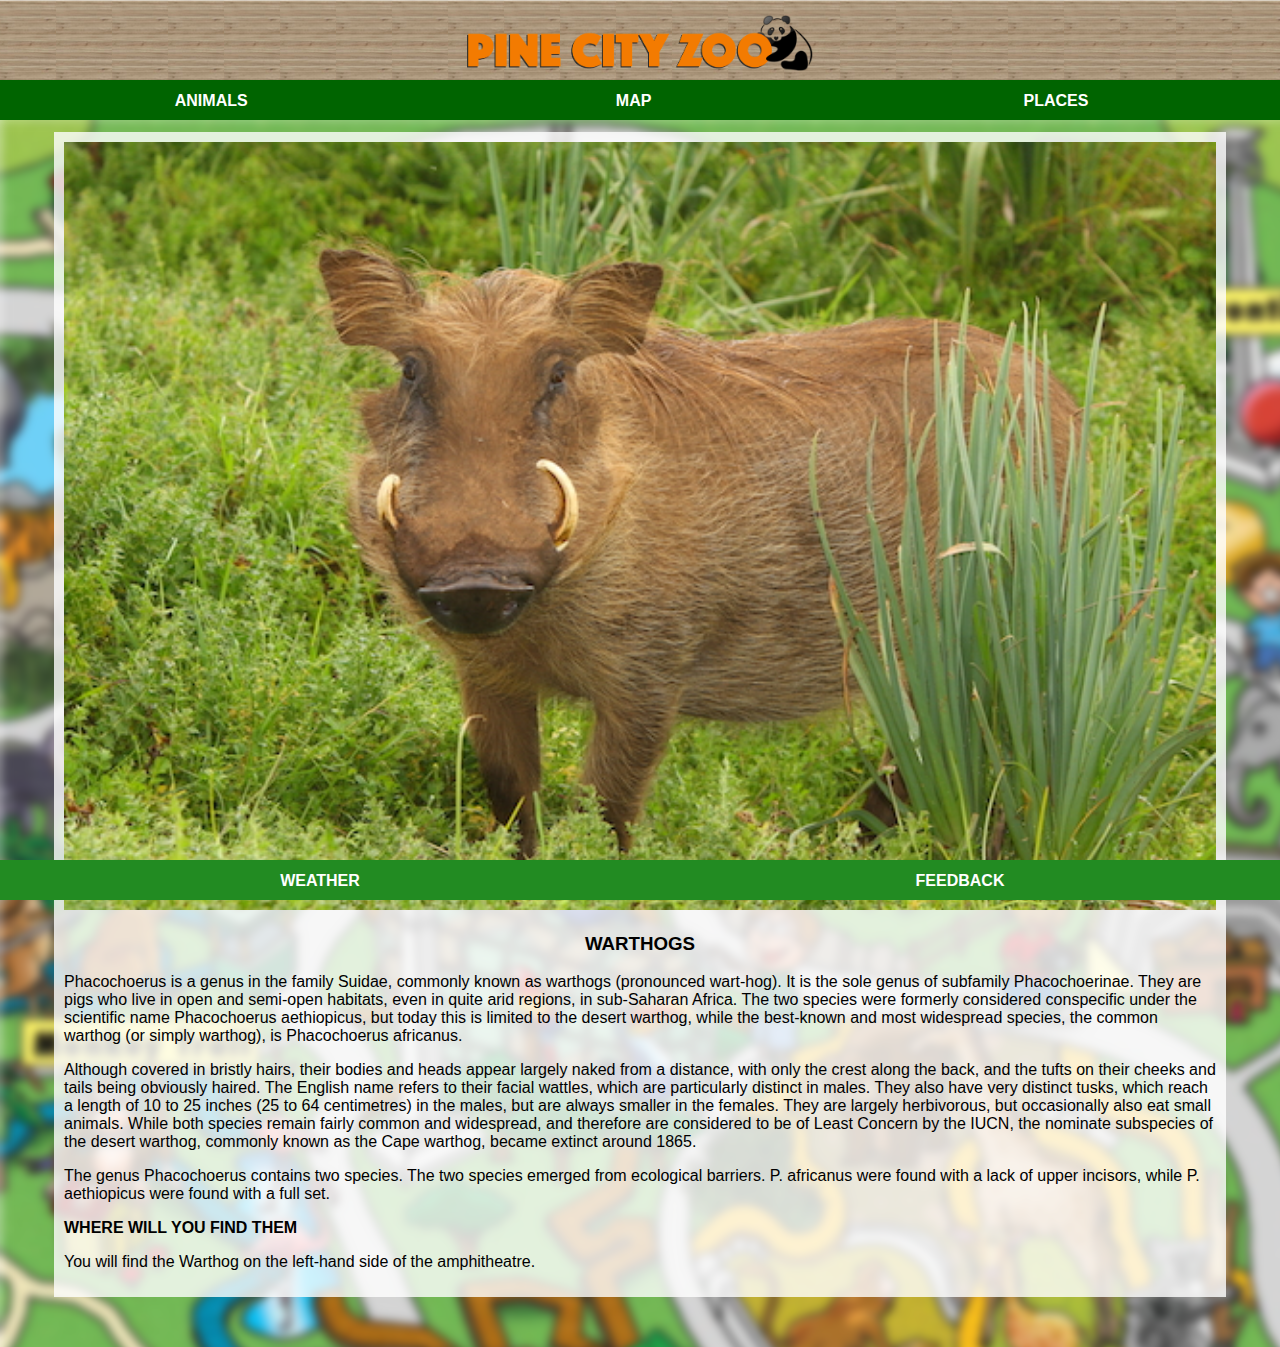
<file: PineCityZoo/warthog.html>
<!DOCTYPE html>
<html>
      <head>
            <link rel="stylesheet" href="style.css">
      </head>

      <body>
            <div id="header">
                  <img src="images/logo.png"/>
            </div>
            <div id="tabs-top">
                <a href="animals.html">ANIMALS</a>
                <a href="index.html">MAP</a>
                <a href="places.html">PLACES</a>
          </div>
            <div id="main">
                  <div id="content">
                       <div id="info-box-full">
                            <img src="images/warthog.jpg"/>
                            <h3>WARTHOGS</h3>
    <p>Phacochoerus is a genus in the family Suidae, commonly known as warthogs (pronounced wart-hog). It is the sole genus
        of subfamily Phacochoerinae. They are pigs who live in open and semi-open habitats, even in quite arid regions, in
        sub-Saharan Africa. The two species were formerly considered conspecific under the scientific name Phacochoerus
        aethiopicus, but today this is limited to the desert warthog, while the best-known and most widespread species, the
        common warthog (or simply warthog), is Phacochoerus africanus.</p>
    <p>Although covered in bristly hairs, their bodies and heads appear largely naked from a distance, with only the crest
        along the back, and the tufts on their cheeks and tails being obviously haired. The English name refers to their
        facial wattles, which are particularly distinct in males. They also have very distinct tusks, which reach a length
        of 10 to 25 inches (25 to 64 centimetres) in the males, but are always smaller in the females. They are largely
        herbivorous, but occasionally also eat small animals. While both species remain fairly common and widespread, and
        therefore are considered to be of Least Concern by the IUCN, the nominate subspecies of the desert warthog, commonly
        known as the Cape warthog, became extinct around 1865.</p>
<p>The genus Phacochoerus contains two species. The two species emerged from ecological barriers. P. africanus were
    found with a lack of upper incisors, while P. aethiopicus were found with a full set.</p>
   <strong>
       <p>WHERE WILL YOU FIND THEM</p>
    </strong>
    <p>You will find the Warthog on the left-hand side of the amphitheatre.</p>
     </div>
          </div>
            </div>
     <div id="tabs-bottom">
                   <a href="weather.html">WEATHER</a>
                   <a href="feedback.html">FEEDBACK</a>
            </div>
      </body>
</html>
</file>
<file: PineCityZoo/style.css>
body{
    padding    : 0;
    margin     : 0;
    font-family: Helvetica;
}

/*********************HEADER*******************/

#header{
     position: fixed;
     top     : 0px;
     left    : 0px;
     z-index : 500;
     width   :100%;
     height  :80px;
     background-image  : url('images/wood-bg.png');
     background-repeat: repeat-x;
}

#header img{
     display: block;
     margin : auto;
     height : 70%;
     padding-top: 15px; 
}

/*********************TABS-TOP*******************/

#tabs-top{
    position: fixed;
    top     : 80px;
    left    : 0;
    z-index : 500;
    width   : 100%;
    height  : 40px;
    background-color: darkgreen;
}

#tabs-top a{
    float   : left;
    display : block;
    width   : 33%;
    height  :35px;
    font-weight : 700;
    color       : white;
    text-align  : center;
    text-decoration : none;
    padding-top     : 12px;  
}

/*********************MAIN-HOME*******************/

#main-home{
    margin-top: 120px;
}

/*********************TABS-BOTTOM*******************/

#tabs-bottom{
    position : fixed;
    bottom   : 0px;
    left     : 0px;
    z-index  : 500;
    width    : 100%;
    height   : 40px;
    background-color: forestgreen;
}

#tabs-bottom a{
   float : left;
   display : block;
   width : 50%;
   height : 35px;
   font-weight : 700;
   color       : white;
   text-align  : center;
   text-decoration : none;
   padding-top     : 12px;;
}

/**************MAIN**************/

#main{
    margin-top: 119px;
    background: url('images/map-blur.png');
    background-repeat: repeat-y;
}

#content{
    padding-top: 1px;
    padding-bottom: 50px;
}

/*************** INFO BOX **************/

a.info-box{
    text-decoration : none;
    background      : rgba(255 ,225, 255, .8);
    width           : 90%;
    height          : 90px;
    display         : block;
    margin          : auto;
    margin-top      : 12px;
    padding         : 1px; 
}

.info-box img{
    height : 70px;
    margin : 10px;
    float  : left;
}

.info-box h3{
    padding : 0;
    margin-bottom: 0;
    width : 90%;
    color : #572800;
}

.info-box p{
    margin  : 0;
    padding : 0;
    width   : 90%;
    color   : #131313;
}

.info-box img.right{
    float      : right;
    margin-top : 25px;
    height:    40px; 
}


/*************** INFO BOX FULL **************/

#info-box-full{
    background-color : rgba(255, 255, 255, .8) ;
    width   : 90%;
    display : block;
    margin  : auto;
    margin-top : 12px;
    padding    : 10px;
}



#info-box-full img{
    width : 100%;
}



#info-box-full h3{
    text-align : center;
}

/*************** WEATHER **************/

img.info-box-weather-icon{
    height : 30px;
    width  : 30px !important;
    margin : 10px;
    float  :left; 
}

h1.info-box-weather-icon{
    font-size  : 65px;
    font-weight: 200;
    padding    : 0;
    margin     : 0;
}

table{
    width: 100%
}

td{
    border-top: 1px solid #131313;
}

/************FORM***********/

input{
    width: 100%;
    height: 25px;
    margin : 12px 0;
    border : 1px solid #929292;
}

textarea{
    width: 100%;
    height :25px;
    margin : 12px 0;
    border : 1px solid #929292;
}

.button{
    display : block;
    background-color: forestgreen;
    text-decoration : none;
    text-align  : center;
    color       : white;
    font-size   : 16px;
    font-weight : 600;
    margin : 12px 0;
    padding : 8px 0;
}
</file>
